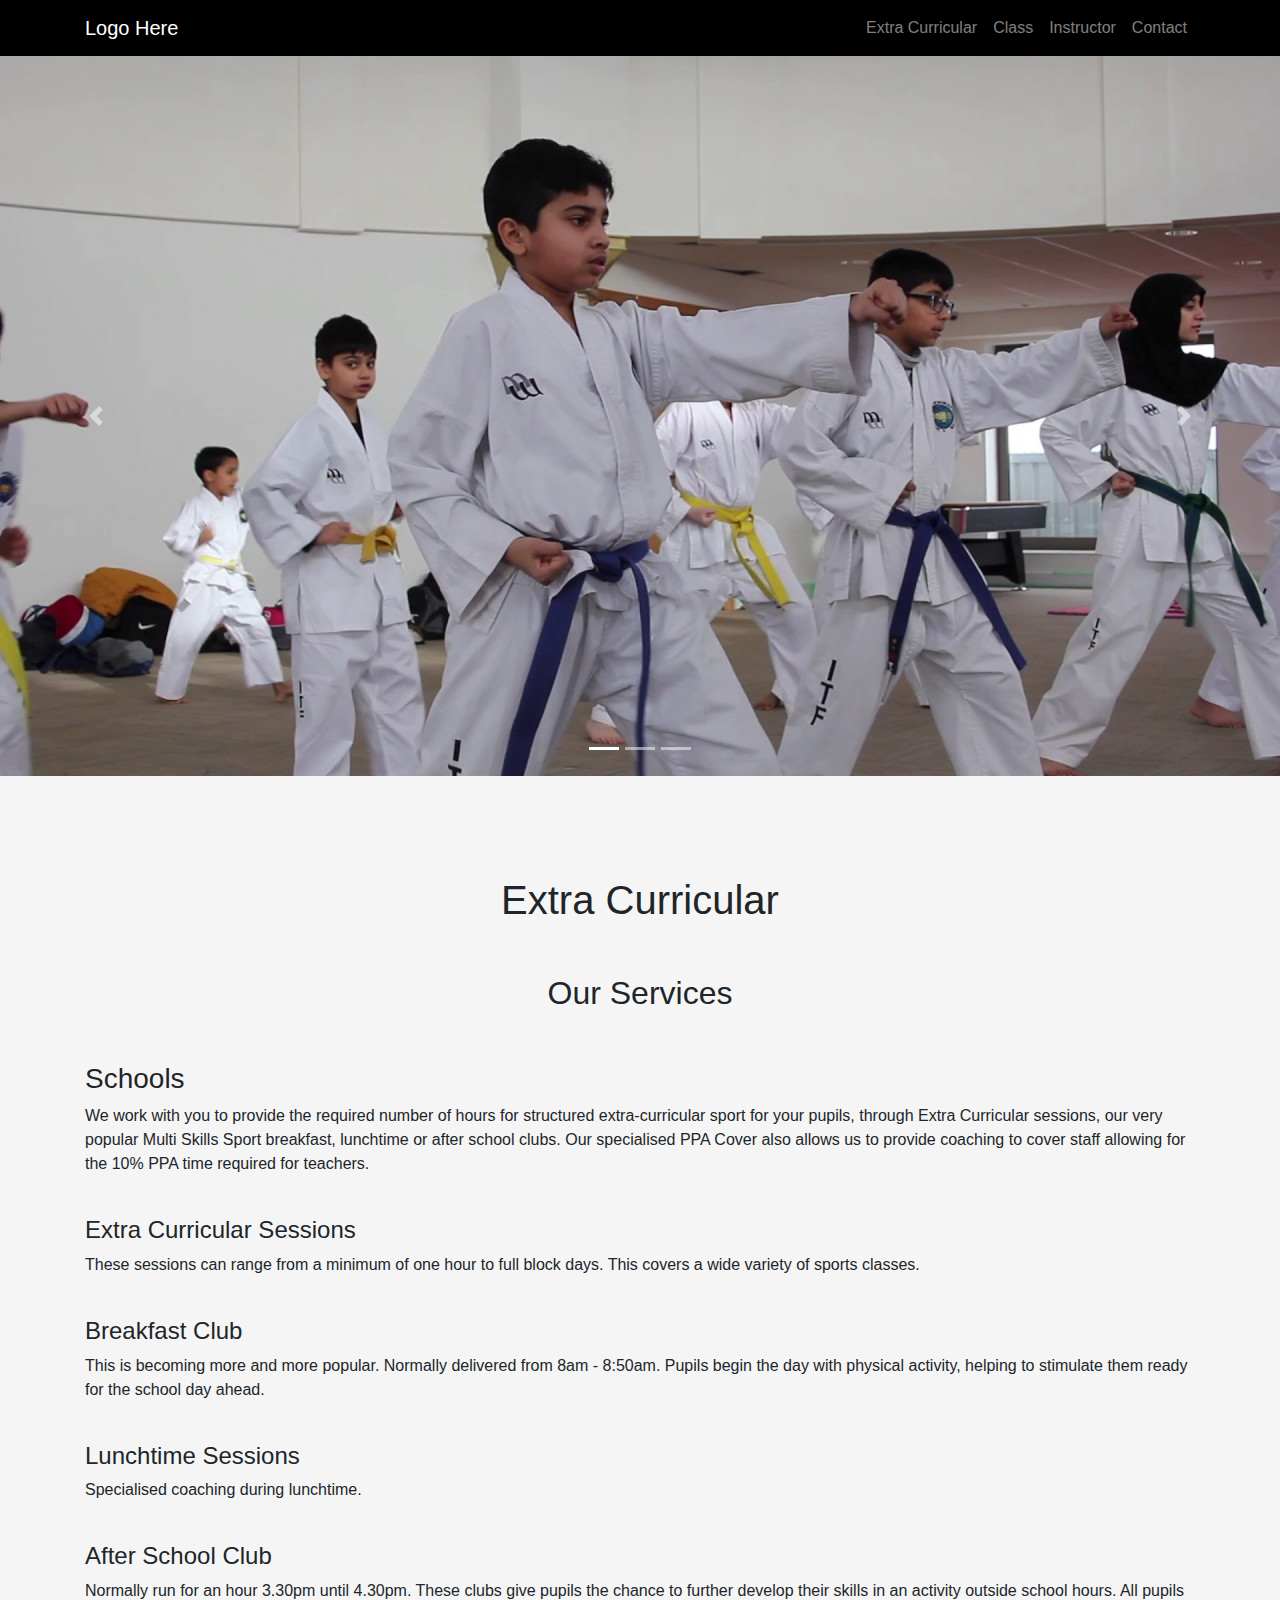
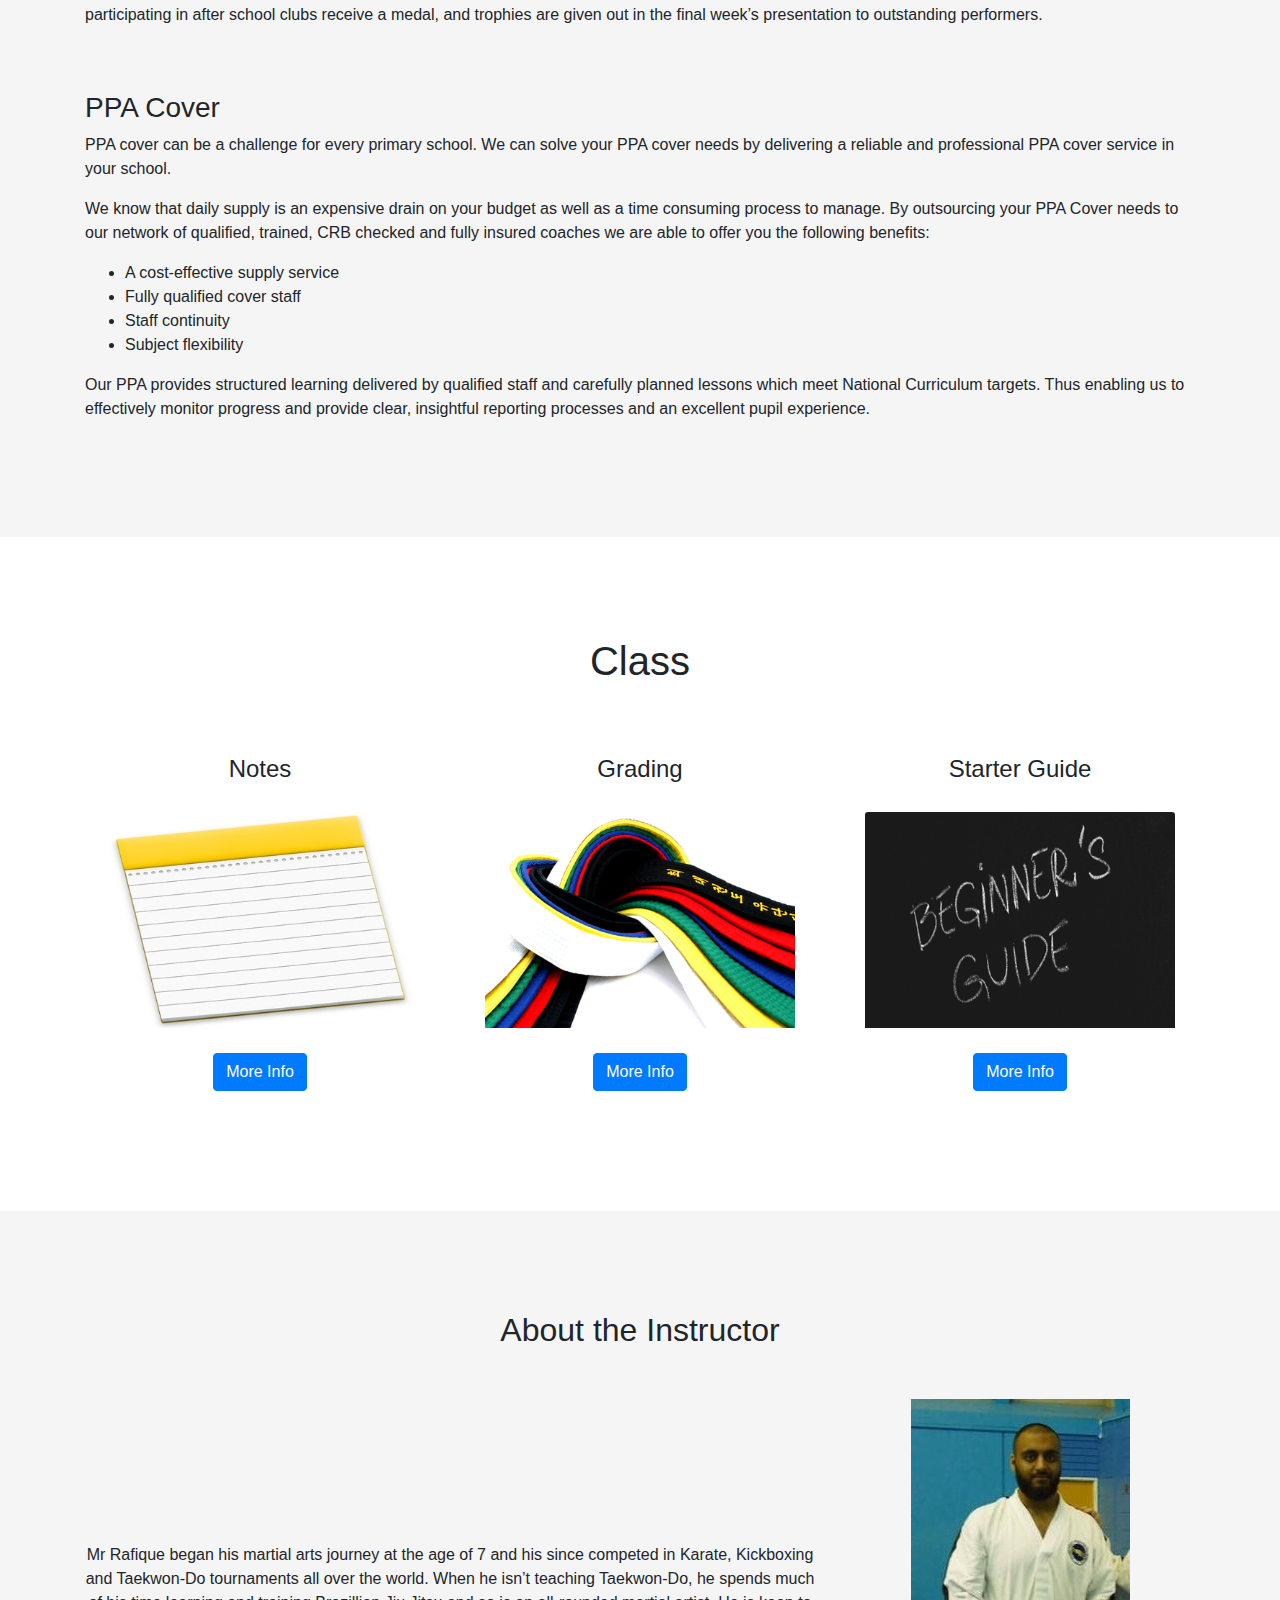
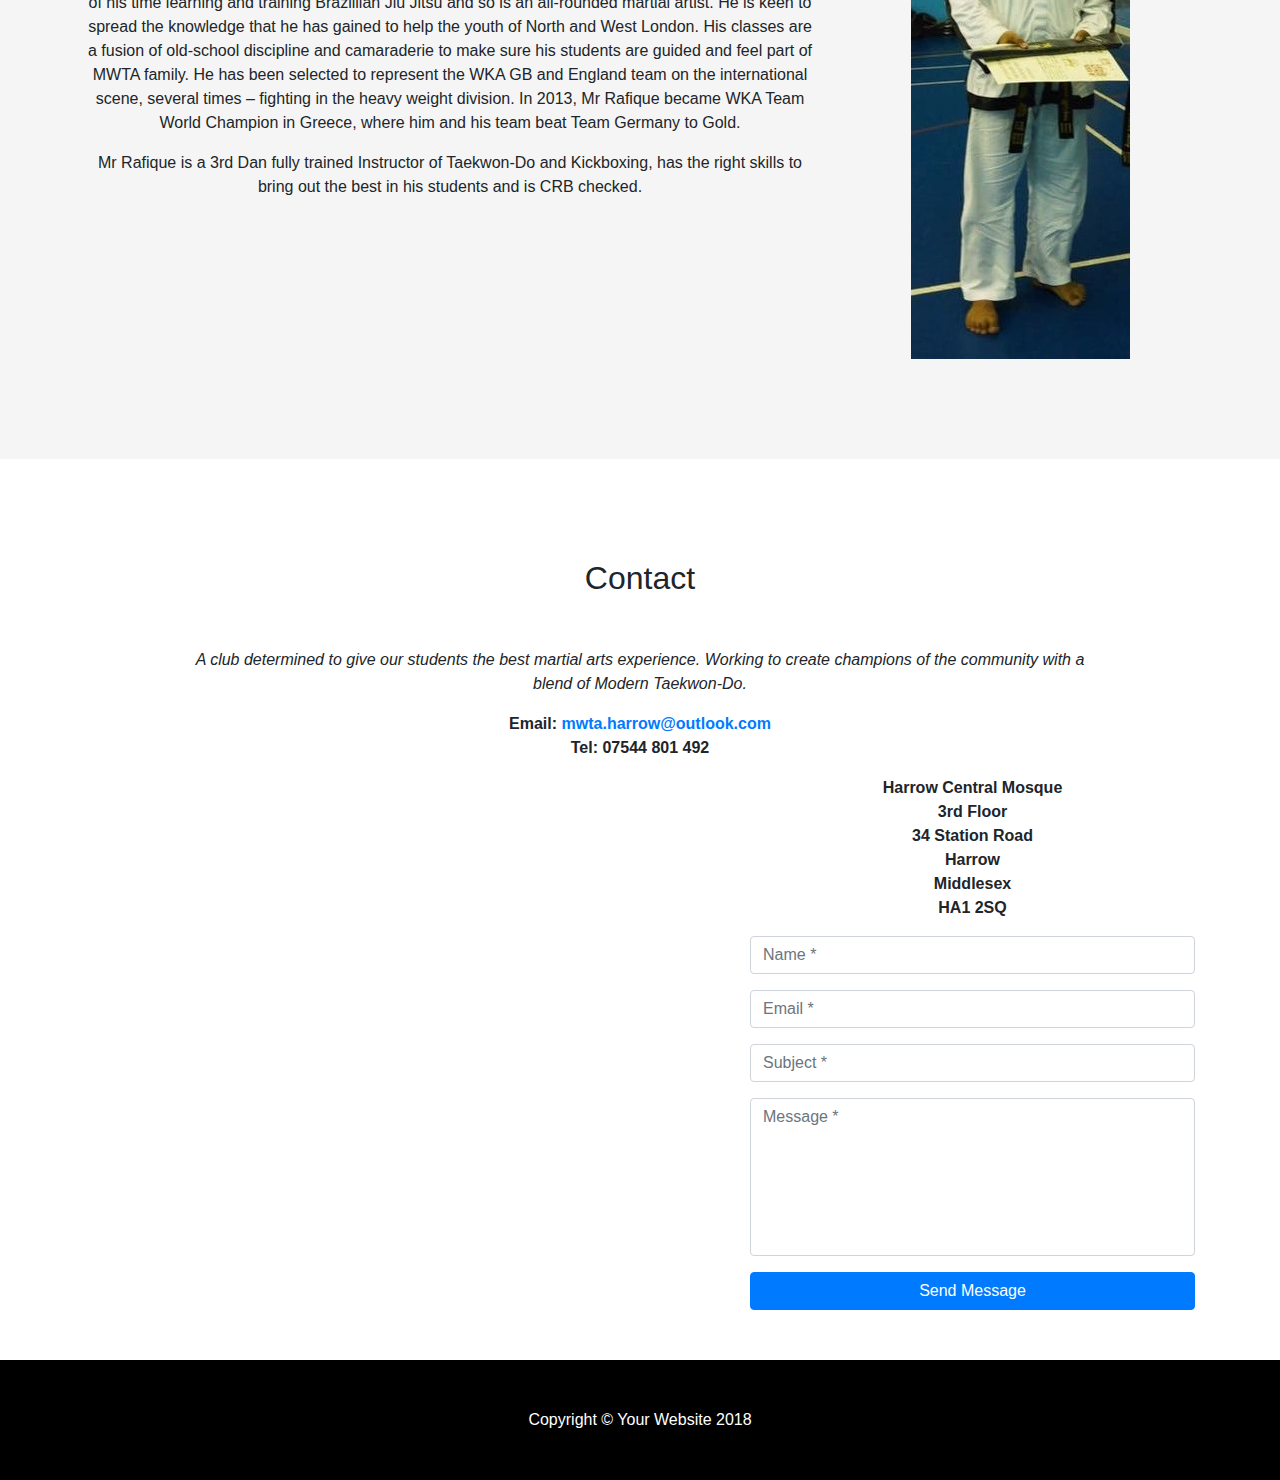
<file: index.html>
<!DOCTYPE html>
<html lang="en">

<head>

  <meta charset="utf-8">
  <meta name="viewport" content="width=device-width, initial-scale=1, shrink-to-fit=no">
  <meta name="description" content="">
  <meta name="author" content="">

  <title>Modern Business - Start Bootstrap Template</title>

  <!-- Bootstrap core CSS -->
  <link href="vendor/bootstrap/css/bootstrap.min.css" rel="stylesheet">

  <!-- Custom styles for this template -->
  <link href="css/styles.css" rel="stylesheet">

</head>

<body id="page-top">

  <!-- Navigation -->
  <nav id="mainNav" class="navbar navbar-expand-xl navbar-dark fixed-top">
    <div class="container">
      <a class="navbar-brand js-scroll-trigger" href="#page-top">Logo Here</a>
      <button class="navbar-toggler navbar-toggler-right" type="button" data-toggle="collapse" data-target="#navbarResponsive" aria-controls="navbarResponsive" aria-expanded="false" aria-label="Toggle navigation">
        <span class="navbar-toggler-icon"></span>
      </button>
      <div id="navbarResponsive" class="collapse navbar-collapse">
        <ul class="navbar-nav ml-auto">
          <li class="nav-item">
            <a class="nav-link js-scroll-trigger" href="#extracurricular">Extra Curricular</a>
          </li>
          <li class="nav-item">
            <a class="nav-link js-scroll-trigger" href="#class">Class</a>
          </li>
          <li class="nav-item">
            <a class="nav-link js-scroll-trigger" href="#instructor">Instructor</a>
          </li>
          <li class="nav-item">
            <a class="nav-link js-scroll-trigger" href="#contact">Contact</a>
          </li>
        </ul>
      </div>
    </div>
    <!-- /.container -->
  </nav>

  <header>

    <div id="carouselIndicators" class="carousel slide" data-ride="carousel">
      <ol class="carousel-indicators">
        <li class="active" data-target="#carouselIndicators" data-slide-to="0"></li>
        <li data-target="#carouselIndicators" data-slide-to="1"></li>
        <li data-target="#carouselIndicators" data-slide-to="2"></li>
      </ol>
      <div class="carousel-inner" role="listbox">
        <!-- Slide one -->
        <div class="carousel-item active" style="background-image: url('img/slide-01.jpg')">
          <div class="carousel-caption d-none d-md-block"></div>
        </div>
        <!-- Slide two -->
        <div class="carousel-item" style="background-image: url('img/slide-02.jpg')">
          <div class="carousel-caption d-none d-md-block"></div>
        </div>
        <!-- Slide three -->
        <div class="carousel-item" style="background-image: url('img/slide-03.jpg')">
          <div class="carousel-caption d-none d-md-block"></div>
        </div>
      </div>
      <a class="carousel-control-prev" href="#carouselIndicators" role="button" data-slide="prev">
        <span class="carousel-control-prev-icon" aria-hidden="true"></span>
        <span class="sr-only">Previous</span>
      </a>
      <a class="carousel-control-next" href="#carouselIndicators" role="button" data-slide="next">
        <span class="carousel-control-next-icon" aria-hidden="true"></span>
        <span class="sr-only">Next</span>
      </a>
    </div>
  </header>

  <!-- Extra curricular content -->
  <section id="extracurricular">

    <div class="container">
      <h1 class="section-title">Extra Curricular</h1>
      <div class="row">
        <div class="col-xl-12">
          <h2>Our Services</h2>
          <h3>Schools</h3>
          <p>We work with you to provide the required number of hours for structured extra-curricular sport for your pupils, through Extra Curricular sessions, our very popular Multi Skills Sport breakfast, lunchtime or after school clubs. Our specialised PPA Cover also allows us to provide coaching to cover staff allowing for the 10% PPA time required for teachers.</p><br>
          <h4>Extra Curricular Sessions</h4>
          <p>These sessions can range from a minimum of one hour to full block days. This covers a wide variety of sports classes.</p><br>
          <h4>Breakfast Club</h4>
          <p>This is becoming more and more popular. Normally delivered from 8am - 8:50am. Pupils begin the day with physical activity, helping to stimulate them ready for the school day ahead.</p><br>
          <h4>Lunchtime Sessions</h4>
          <p>Specialised coaching during lunchtime.</p><br>
          <h4>After School Club</h4>
          <p>Normally run for an hour 3.30pm until 4.30pm. These clubs give pupils the chance to further develop their skills in an activity outside school hours. All pupils participating in after school clubs receive a medal, and trophies are given out in the final week’s presentation to outstanding performers.</p><br><br>
          <h3>PPA Cover</h3>
          <p>PPA cover can be a challenge for every primary school. We can solve your PPA cover needs by delivering a reliable and professional PPA cover service in your school.</p>
          <p>We know that daily supply is an expensive drain on your budget as well as a time consuming process to manage.  By outsourcing your PPA Cover needs to our network of qualified, trained, CRB checked and fully insured coaches we are able to offer you the following benefits:</p>
          <ul>
            <li>A cost-effective supply service</li>
            <li>Fully qualified cover staff</li>
            <li>Staff continuity</li>
            <li>Subject flexibility</li>
          </ul>
          <p>Our PPA provides structured learning delivered by qualified staff and carefully planned lessons which meet National Curriculum targets. Thus enabling us to effectively monitor progress and provide clear, insightful reporting processes and an excellent pupil experience.</p>
        </div>
      </div>
      <!-- /.row -->
    </div>
    <!-- /.container -->
  </section>

  <!-- Class content -->
  <section id="class">

    <div class="container">
      <h1 class="section-title">Class</h1>
      <div class="row">
        <div class="col-xl-4">
          <div class="card-body">
            <h4>Notes</h4>
            <img class="card-img-top" src="img/notes.jpg" alt="">
            <a class="btn btn-primary" href="class.html">More Info</a>
          </div>
        </div>
        <div class="col-xl-4">
          <div class="card-body">
            <h4>Grading</h4>
            <img class="card-img-top" src="img/grading.png" alt="">
            <a class="btn btn-primary" href="class.html#grading">More Info</a>
          </div>
        </div>
        <div class="col-xl-4">
          <div class="card-body">
            <h4>Starter Guide</h4>
            <img class="card-img-top" src="img/starter.png" alt="">
            <a class="btn btn-primary" href="class.html#starterguide">More Info</a>
          </div>
        </div>
      </div>
      <!-- /.row -->
    </div>
    <!-- /.container -->
  </section>

  <!-- Instructor content -->
  <section id="instructor">

    <div class="container">
      <h2 class="section-title">About the Instructor</h2>
      <div class="row">
        <div class="col-xl-8">
          <p>Mr Rafique began his martial arts journey at the age of 7 and his since competed in Karate, Kickboxing and Taekwon-Do tournaments all over the world. When he isn’t teaching Taekwon-Do, he spends much of his time learning and training Brazillian Jiu Jitsu and so is an all-rounded martial artist. He is keen to spread the knowledge that he has gained to help the youth of North and West London. His classes are a fusion of old-school discipline and camaraderie to make sure his students are guided and feel part of MWTA family. He has been selected to represent the WKA GB and England team on the international scene, several times – fighting in the heavy weight division. In 2013, Mr Rafique became WKA Team World Champion in Greece, where him and his team beat Team Germany to Gold.</p>
          <p>Mr Rafique is a 3rd Dan fully trained Instructor of Taekwon-Do and Kickboxing, has the right skills to bring out the best in his students and is CRB checked.</p>
        </div>
        <div class="col-xl-4">
          <img class="img-fluid" src="img/instructor-01.jpg" alt="">
        </div>
      </div>
      <!-- /.row -->
    </div>
    <!-- /.container -->
  </section>

  <!-- Contact content -->
  <section id=contact>

    <div class="container">
      <h2 class="section-title">Contact</h2>
      <div class="row">
        <!-- Contact details column -->
        <div class="col-xl-1"></div>
        <div class="col-xl-10">
          <p><i>A club determined to give our students the best martial arts experience. Working to create champions of the community with a blend of Modern Taekwon-Do.</i></p>
          <strong>
            <p>Email: <a href="mailto:mwta.harrow@outlook.com">mwta.harrow@outlook.com</a><br>
              Tel: 07544 801 492
            </p>
          </strong>
        </div>
        <div class="col-xl-1"></div>
      </div>
      <!-- /.row -->
      <!-- Contact form -->
      <!-- In order to set the email address and subject line for the contact form go to the bin/contact_me.php file. -->
      <div class="row">
        <div class="col-xl-7">
          <!-- Embedded Google map -->
          <iframe width="100%" height="100%" frameborder="0" scrolling="no" marginheight="0" marginwidth="0" src="https://www.google.com/maps/embed?pb=!1m18!1m12!1m3!1d2478.863758241825!2d-0.3343560840636659!3d51.5890603125498!2m3!1f0!2f0!3f0!3m2!1i1024!2i768!4f13.1!3m3!1m2!1s0x0%3A0x0!2zNTHCsDM1JzIwLjYiTiAwwrAxOSc1NS44Ilc!5e0!3m2!1sen!2suk!4v1532684204850" width="600" height="450" frameborder="0" style="border:0" allowfullscreen></iframe>
        </div>
        <div class="col-xl-5">
          <strong><p>
            Harrow Central Mosque<br>
            3rd Floor<br>
            34 Station Road<br>
            Harrow<br>
            Middlesex<br>
            HA1 2SQ<br>
          </p></strong>
          <form id="contactForm" name="sentMessage" novalidate>
            <div class="control-group form-group center">
              <div class="controls">
                <!-- Name -->
                <input id="name" class="form-control" type="text" placeholder="Name *" required data-validation-required-message="Please enter your name.">
                <p class="help-block"></p>
              </div>
            </div>
            <div class="control-group form-group">
              <div class="controls">
                <!-- Email -->
                <input id="email" class="form-control" type="email" placeholder="Email *" required data-validation-required-message="Please enter your email address.">
              </div>
            </div>
            <div class="control-group form-group">
              <div class="controls">
                <!-- Subject -->
                <input id="subject" class="form-control" type="text" placeholder="Subject *" required data-validation-required-message="Please enter your subject.">
              </div>
            </div>
            <div class="control-group form-group">
              <div class="controls">
                <!-- Message -->
                <textarea id="message" class="form-control" placeholder="Message *" required data-validation-required-message="Please enter your message" maxlength="999" rows="6" style="resize:none"></textarea>
              </div>
            </div>
            <div id="success"></div>
            <!-- For success/fail messages -->
            <button id="sendMessageButton" class="btn btn-primary btn-block" type="submit">Send Message</button>
          </form>
        </div>
      </div>
      <!-- /.row -->
    </section>

    <!-- Footer -->
    <footer class="py-5">
      <div class="container">
        <p class="m-0 text-center text-white">Copyright &copy; Your Website 2018</p>
      </div>
      <!-- /.container -->
    </footer>

    <!-- Bootstrap core JavaScript -->
    <script src="vendor/jquery/jquery.min.js"></script>
    <script src="vendor/bootstrap/js/bootstrap.bundle.min.js"></script>

    <!-- Plugin JavaScript -->
    <script src="vendor/jquery-easing/jquery.easing.min.js"></script>

    <!-- Custom scripts for this template -->
    <script src="js/scrolling-nav.js"></script>

  </body>

  </html>
</file>
<file: css/styles.css>
/*!
 * Start Bootstrap - Modern Business (https://startbootstrap.com/template-overviews/modern-business)
 * Copyright 2013-2017 Start Bootstrap
 * Licensed under MIT (https://github.com/BlackrockDigital/startbootstrap-logomodern-business-nav/blob/master/LICENSE)
 */

body {
  padding-top: 54px;
}

@media (min-width: 992px) {
  body {
    padding-top: 56px;
  }
}

.navbar {
  background-color: #000000;
}

.carousel-item {
  height: 80vh;
  min-height: 300px;
  background: no-repeat center center scroll;
  -webkit-background-size: cover;
  -moz-background-size: cover;
  -o-background-size: cover;
  background-size: cover;
}
/*
* Extra curricular
*/
section#extracurricular {
  padding-top: 100px;
  padding-bottom: 100px;
  background-color: #F5F5F5;
}

section#extracurricular .section-title, h2 {
  margin-bottom: 50px;
  text-align: center;
}
/*
* Class content
*/
section#class {
  padding-top: 100px;
  padding-bottom: 100px;
  text-align: center;
}

section#class .section-title {
  margin-bottom: 50px;
}

section#class h4 {
  padding-bottom: 20px;
}

section#class .card-img-top {
  padding-bottom: 25px;
}
/*
* Instructor content
*/
section#instructor {
  padding-top: 100px;
  padding-bottom: 100px;
  text-align: center;
  background-color: #F5F5F5;
}

section#instructor .section-title {
  margin-bottom: 50px;
}

section#instructor .col-xl-8 {
  margin-top: auto;
  margin-bottom: auto;
}
/*
* Contact content
*/
section#contact {
  padding-top: 100px;
  padding-bottom: 50px;
  text-align: center;
}

section#contact .section-title {
  margin-bottom: 50px;
}



/*
* venue.html
*/

/*
* Harrow content
*/
section#harrow {
  padding-top: 100px;
  padding-bottom: 200px;
  text-align: center;
}

section#harrow .section-title {
  margin-bottom: 50px;
}
/*
* Edgware content
*/
section#edgware {
  padding-top: 100px;
  padding-bottom: 200px;
  text-align: center;
  background-color: #F5F5F5;
}

section#edgware .section-title {
  margin-bottom: 50px;
}
/*
* Mill Hill content
*/
section#millhill {
  padding-top: 100px;
  padding-bottom: 200px;
  text-align: center;
}

section#millhill .section-title {
  margin-bottom: 50px;
}



/*
* class.html
*/

/*
* Notes content
*/
section#notes {
  padding-top: 100px;
  padding-bottom: 200px;
  text-align: center;
}

section#notes .section-title {
  margin-bottom: 50px;
}
/*
* Grading content
*/
section#grading {
  padding-top: 100px;
  padding-bottom: 200px;
  text-align: center;
  background-color: #F5F5F5;
}

section#grading .section-title {
  margin-bottom: 50px;
}

section#grading .p0 {
  margin-bottom: 40px;
}

section#grading .p1 {
  margin-top: 30px;
}

section#grading .p2 {
  margin-top: 70px;
}
/*
* Starter guide content
*/
section#starterguide {
  padding-top: 100px;
  padding-bottom: 200px;
  text-align: center;
}

section#starterguide .section-title {
  margin-bottom: 50px;
}



/*
* Footer
*/
footer {
  background-color: #000000;
}
</file>
